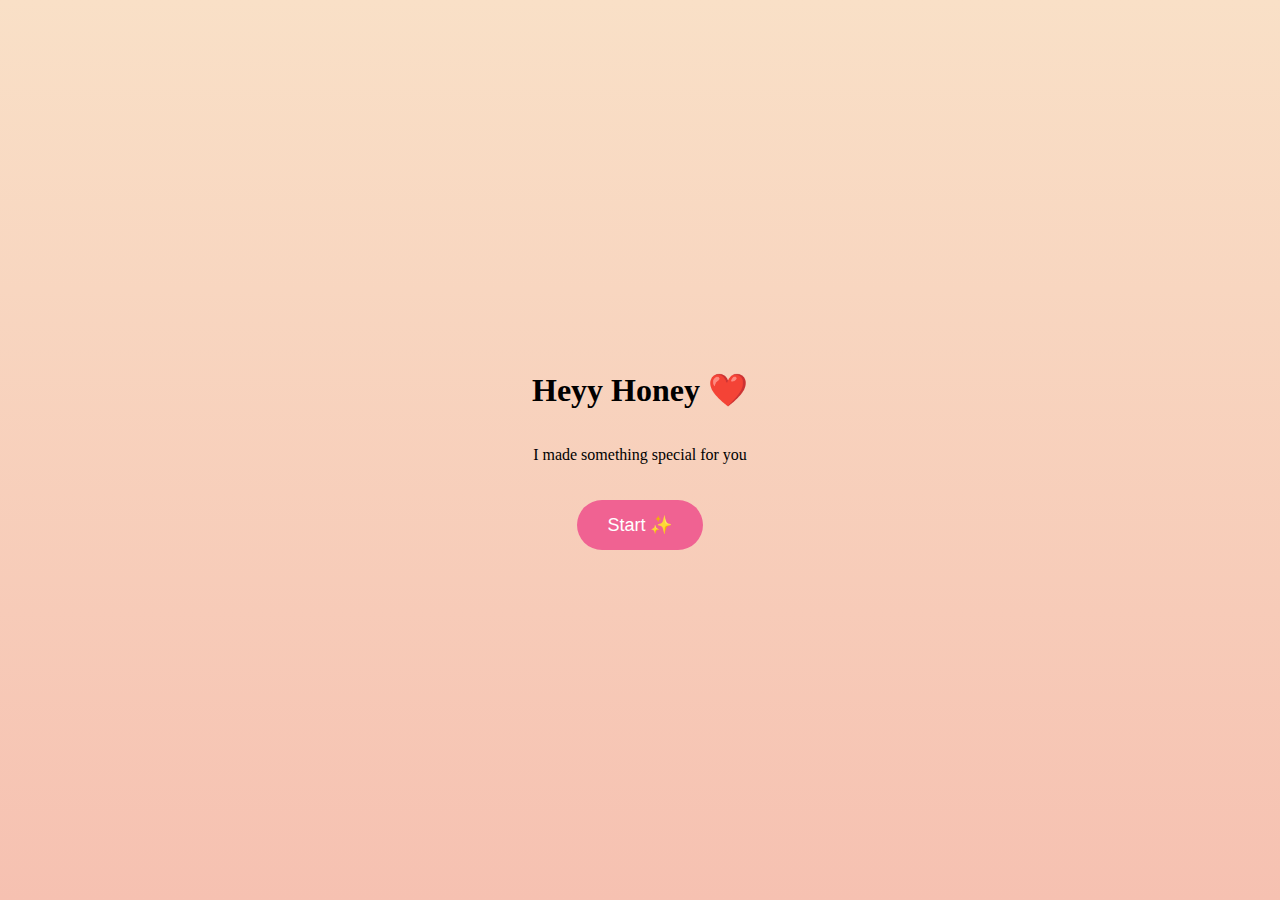
<file: index.html>
<!DOCTYPE html>
<html>
<head>
  <title>Heyy Honey ❤️</title>
  <meta name="viewport" content="width=device-width, initial-scale=1.0">
  <style>
    body{
      margin:0;
      height:100vh;
      display:flex;
      flex-direction:column;
      justify-content:center;
      align-items:center;
      background:linear-gradient(#f9e0c7,#f6c1b1);
      font-family:Georgia,serif;
      text-align:center;
    }
    button{
      margin-top:20px;
      padding:14px 30px;
      border:none;
      border-radius:30px;
      background:#f06292;
      color:white;
      font-size:18px;
    }
  </style>
</head>

<body>
  <h1>Heyy Honey ❤️</h1>
  <p>I made something special for you</p>

  <button onclick="location.href='memories.html'">
    Start ✨
  </button>
</body>
</html>
</file>
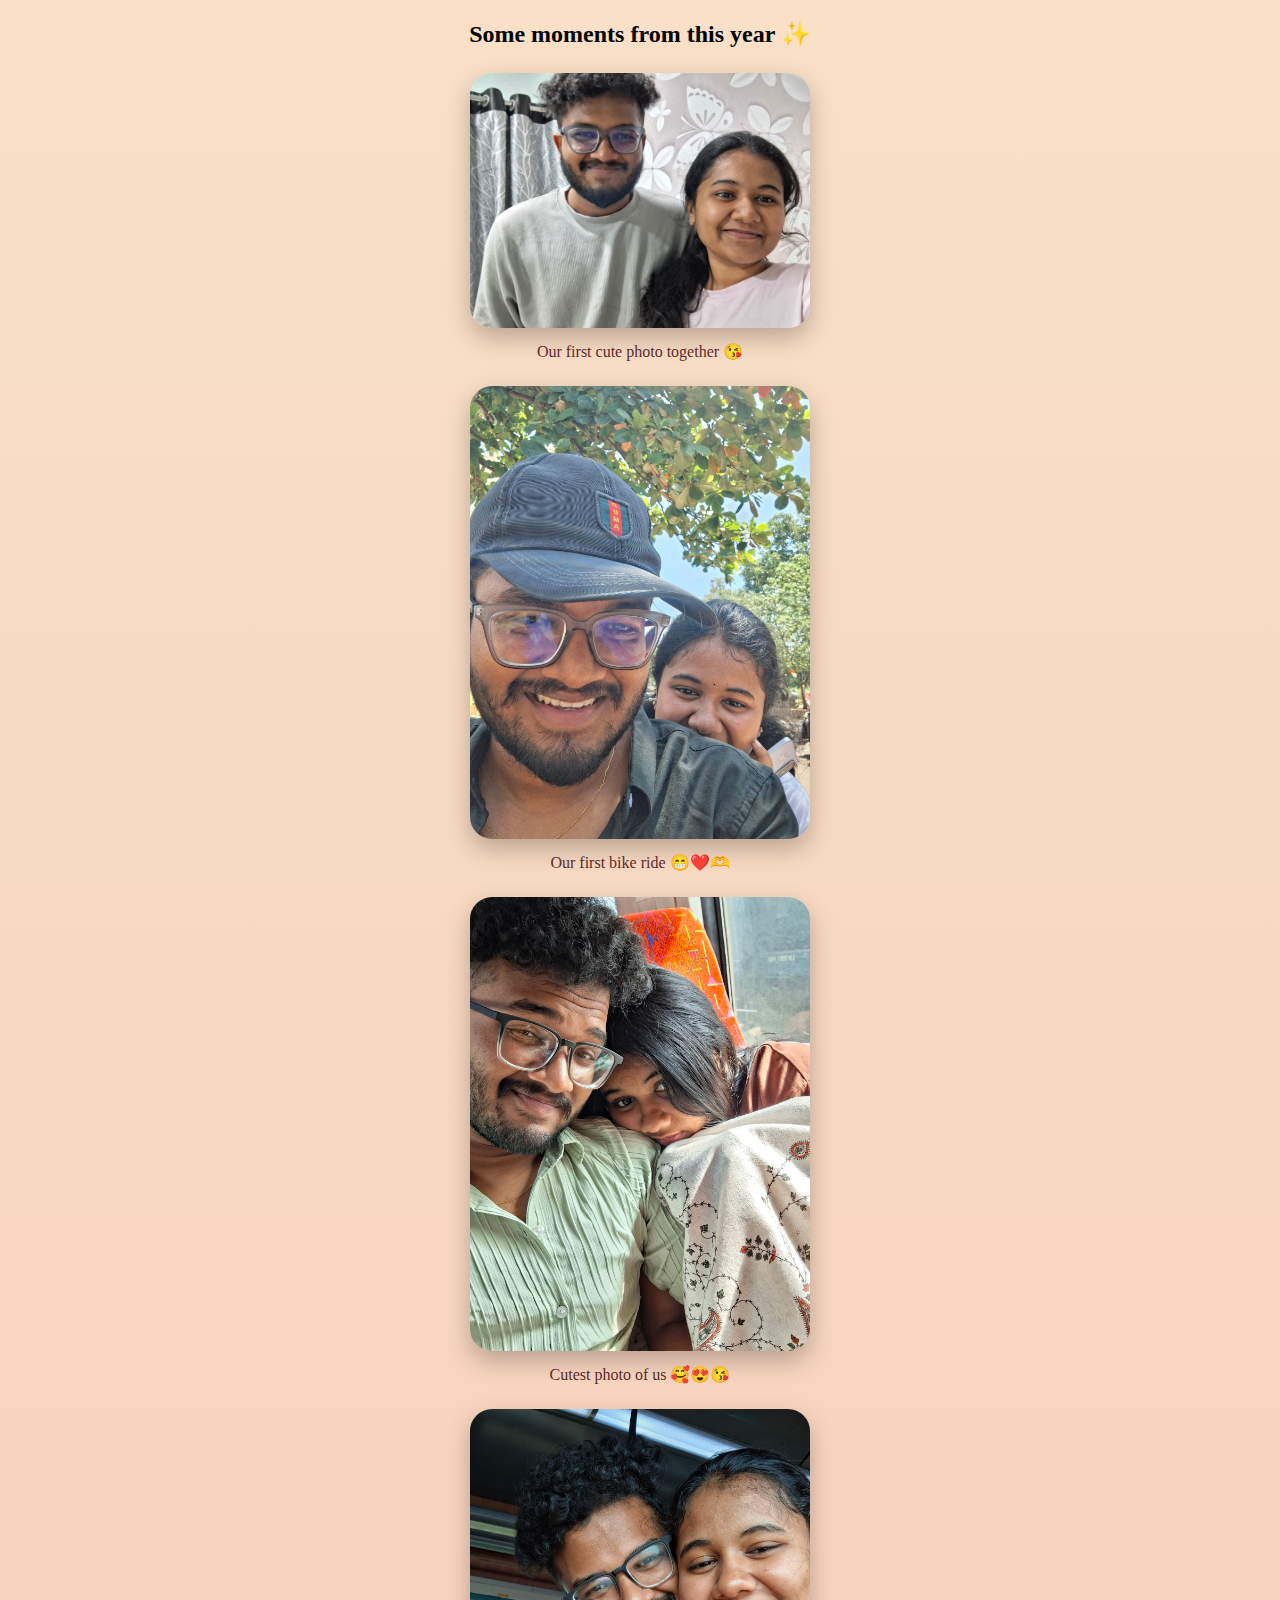
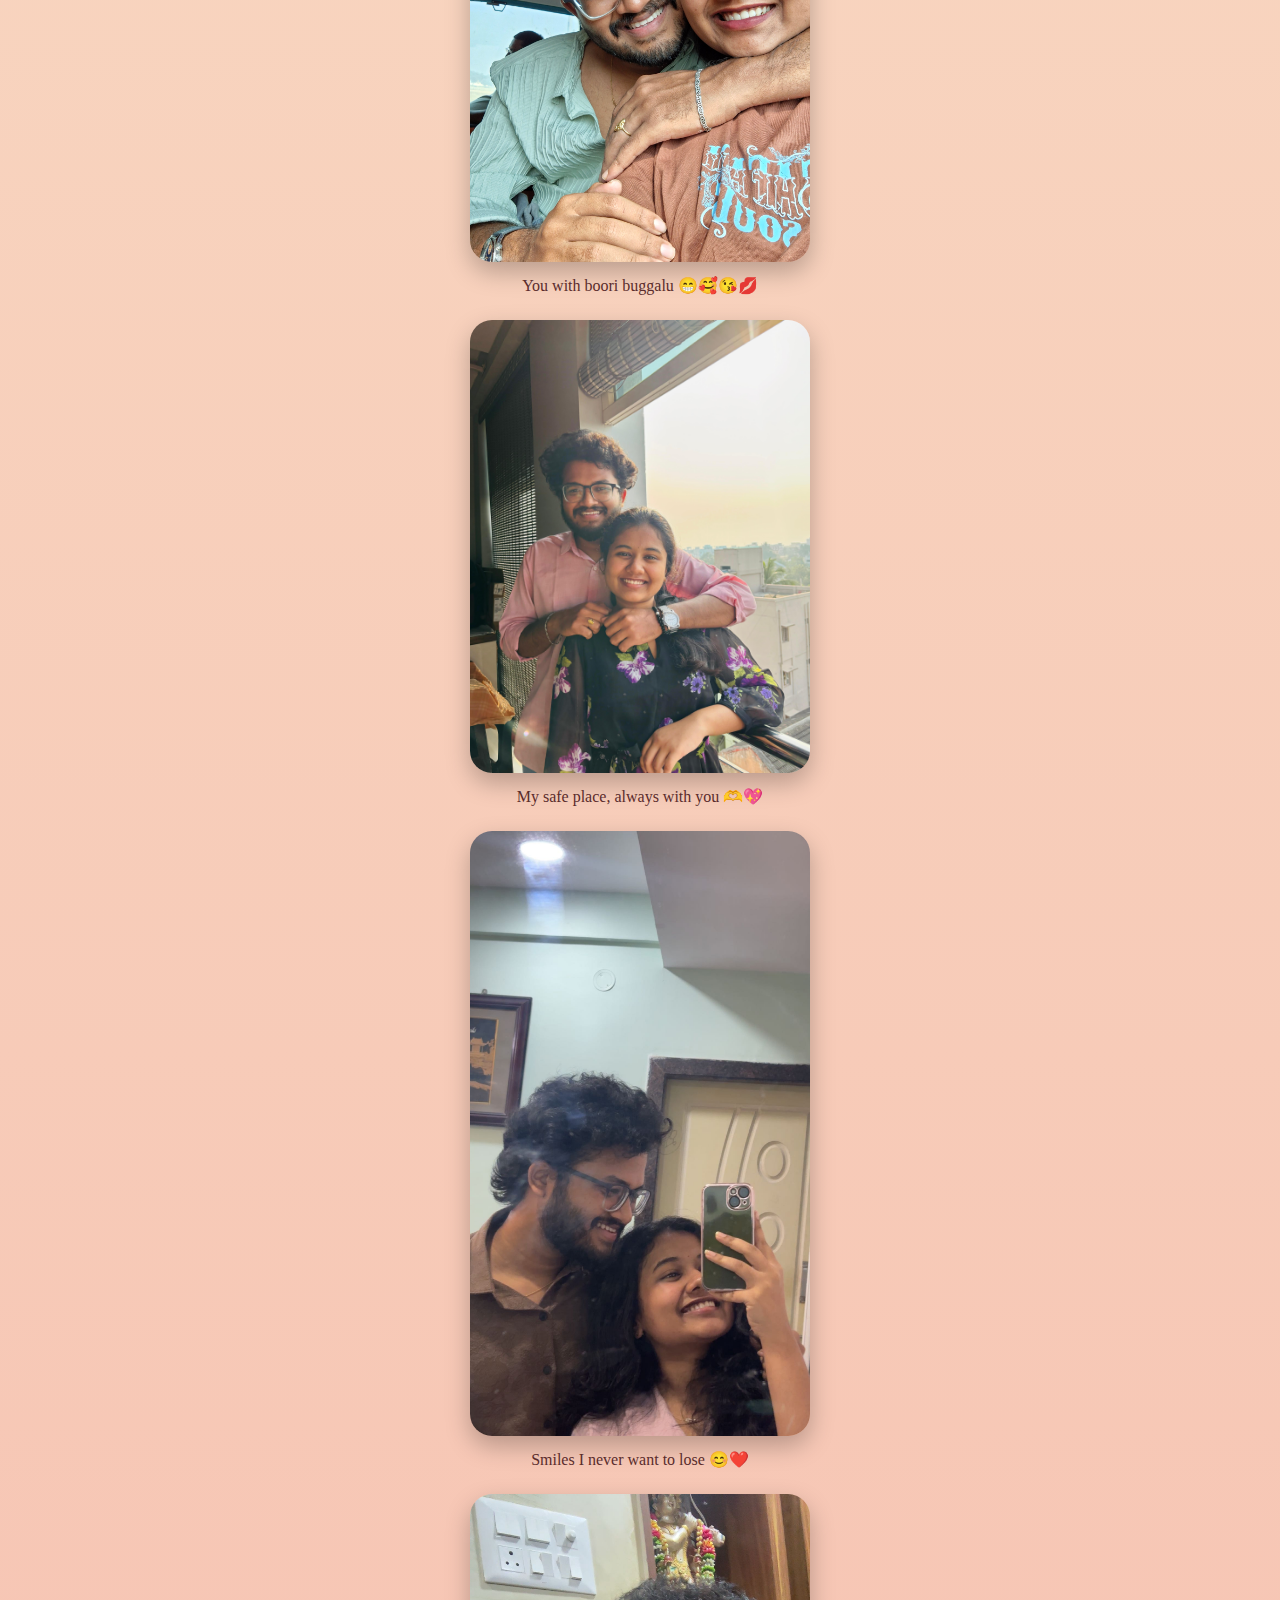
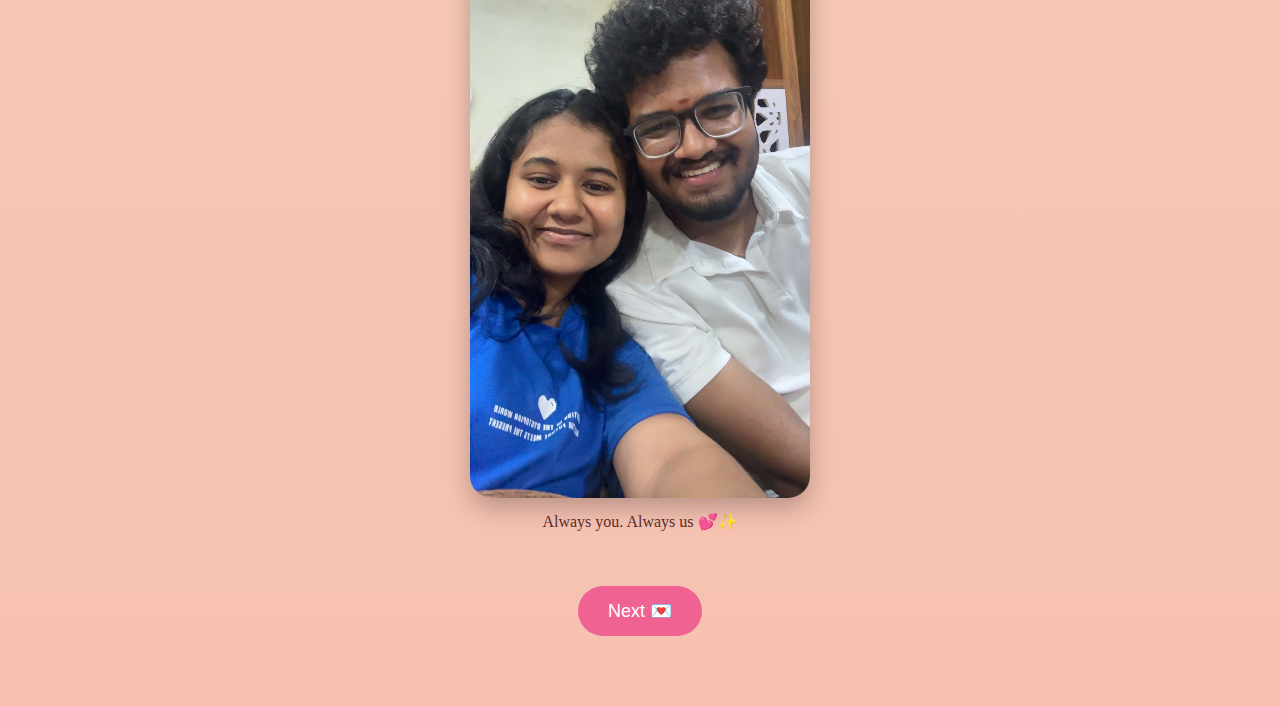
<file: memories.html>
<!DOCTYPE html>
<html>
<head>
  <title>Our Memories 💕</title>
  <meta name="viewport" content="width=device-width, initial-scale=1.0">
  <style>
    body{
      margin:0;
      background:linear-gradient(#f9e0c7,#f6c1b1);
      font-family:Georgia,serif;
      text-align:center;
      padding-bottom:40px;
    }

    h2{
      margin-top:20px;
    }

    .memory{
      margin:25px 0;
    }

    img{
      width:85%;
      max-width:340px;
      border-radius:22px;
      box-shadow:0 10px 25px rgba(0,0,0,0.25);
    }

    .caption{
      margin-top:10px;
      font-size:16px;
      color:#5a2c2c;
    }

    button{
      margin:30px 0;
      padding:14px 30px;
      border:none;
      border-radius:30px;
      background:#f06292;
      color:white;
      font-size:18px;
    }
  </style>
</head>

<body>

  <h2>Some moments from this year ✨</h2>

  <div class="memory">
    <img src="images/image1.jpg">
    <div class="caption">
      Our first cute photo together 😘
    </div>
  </div>

  <div class="memory">
    <img src="images/image2.jpg">
    <div class="caption">
      Our first bike ride 😁❤️🫶
    </div>
  </div>

  <div class="memory">
    <img src="images/image3.jpg">
    <div class="caption">
      Cutest photo of us 🥰😍😘
    </div>
  </div>

  <div class="memory">
    <img src="images/image4.jpg">
    <div class="caption">
      You with boori buggalu 😁🥰😘💋
    </div>
  </div>

  <div class="memory">
    <img src="images/image5.jpg">
    <div class="caption">
      My safe place, always with you 🫶💖
    </div>
  </div>

  <div class="memory">
    <img src="images/image6.jpg">
    <div class="caption">
      Smiles I never want to lose 😊❤️
    </div>
  </div>

  <div class="memory">
    <img src="images/image7.jpg">
    <div class="caption">
      Always you. Always us 💕✨
    </div>
  </div>

  <button onclick="location.href='message.html'">
    Next 💌
  </button>

</body>
</html>
</file>
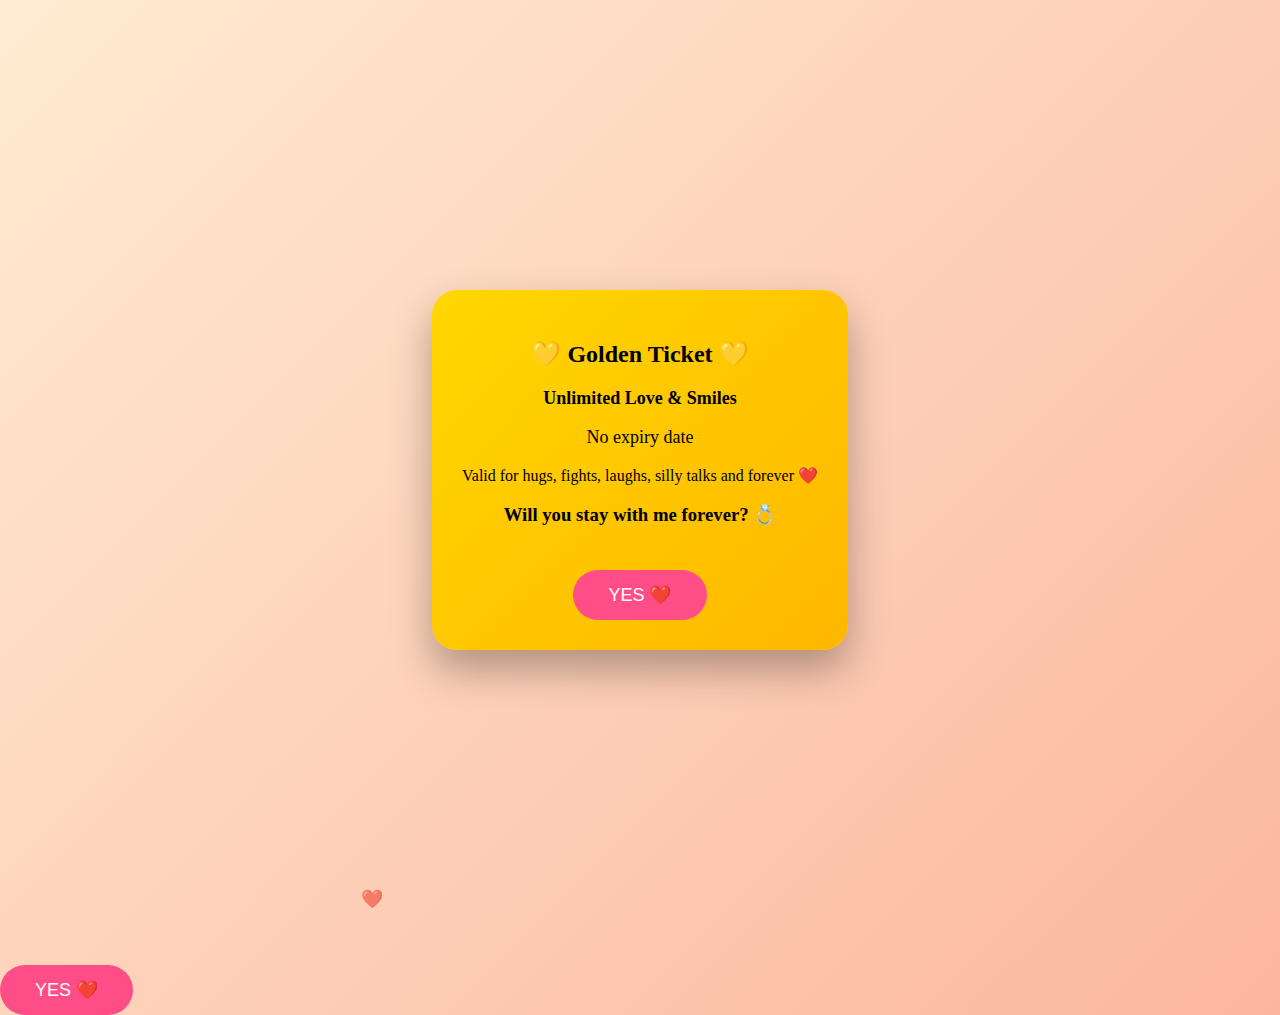
<file: proposal.html>
<!DOCTYPE html>
<html>
<head>
  <title>Forever 💍</title>
  <link rel="stylesheet" href="style.css">
</head>

<body>
  <div class="screen">
    <div class="ticket">
      <h2>💛 Golden Ticket 💛</h2>

      <p><strong>Unlimited Love & Smiles</strong></p>
      <p>No expiry date</p>

      <p class="small">
        Valid for hugs, fights, laughs,
        silly talks and forever ❤️
      </p>

      <h3>Will you stay with me forever? 💍</h3>

      <button onclick="yesClicked()">YES ❤️</button>
    </div>
  </div>

  <script src="script.js"></script>
  <button onclick="celebrate()">YES ❤️</button>
</body>
</html>
<div id="surprise">
  <div>
    <h1>She said YES 😭❤️</h1>
    <p>
      Thank you for choosing me.<br>
      No matter what life brings,<br>
      I promise to walk with you always 💖
    </p>
  </div>
</div>
</file>
<file: style.css>
body {
  margin: 0;
  font-family: Georgia, serif;
  background: linear-gradient(135deg, #ffecd2, #fcb69f);
  overflow-x: hidden;
}

/* Main screen */
.screen {
  max-width: 430px;
  min-height: 100vh;
  margin: auto;
  padding: 20px;
  display: flex;
  flex-direction: column;
  align-items: center;
  justify-content: center;
  text-align: center;
}

/* Text */
h1 { font-size: 28px; }
p { font-size: 18px; }

.text {
  font-size: 20px;
  line-height: 1.8;
}

/* Images */
img {
  width: 90%;
  margin: 20px 0;
  border-radius: 20px;
  box-shadow: 0 20px 40px rgba(0,0,0,0.25);
}

/* Buttons */
button {
  margin-top: 25px;
  padding: 14px 35px;
  border: none;
  border-radius: 30px;
  background: #ff4d88;
  color: white;
  font-size: 18px;
  cursor: pointer;
}

/* Golden ticket */
.ticket {
  background: linear-gradient(135deg, #ffd700, #ffb700);
  padding: 30px;
  border-radius: 25px;
  box-shadow: 0 20px 40px rgba(0,0,0,0.3);
}

.small {
  font-size: 16px;
  margin-top: 10px;
}

/* ❤️ Heart rain */
.heart {
  position: fixed;
  bottom: -10px;
  font-size: 18px;
  animation: floatUp 6s linear infinite;
  opacity: 0.6;
  z-index: 0;
}

@keyframes floatUp {
  to {
    transform: translateY(-110vh);
    opacity: 0;
  }
}

/* 🎉 Confetti */
.confetti {
  position: fixed;
  top: -10px;
  width: 8px;
  height: 8px;
  background: red;
  animation: fall 3s linear forwards;
}

@keyframes fall {
  to {
    transform: translateY(110vh) rotate(360deg);
    opacity: 0;
  }
}

/* 💖 Surprise screen */
#surprise {
  position: fixed;
  inset: 0;
  background: linear-gradient(135deg, #ff9a9e, #fad0c4);
  display: none;
  align-items: center;
  justify-content: center;
  text-align: center;
  z-index: 999;
  padding: 30px;
}
#surprise h1 {
  font-size: 30px;
}
</file>
